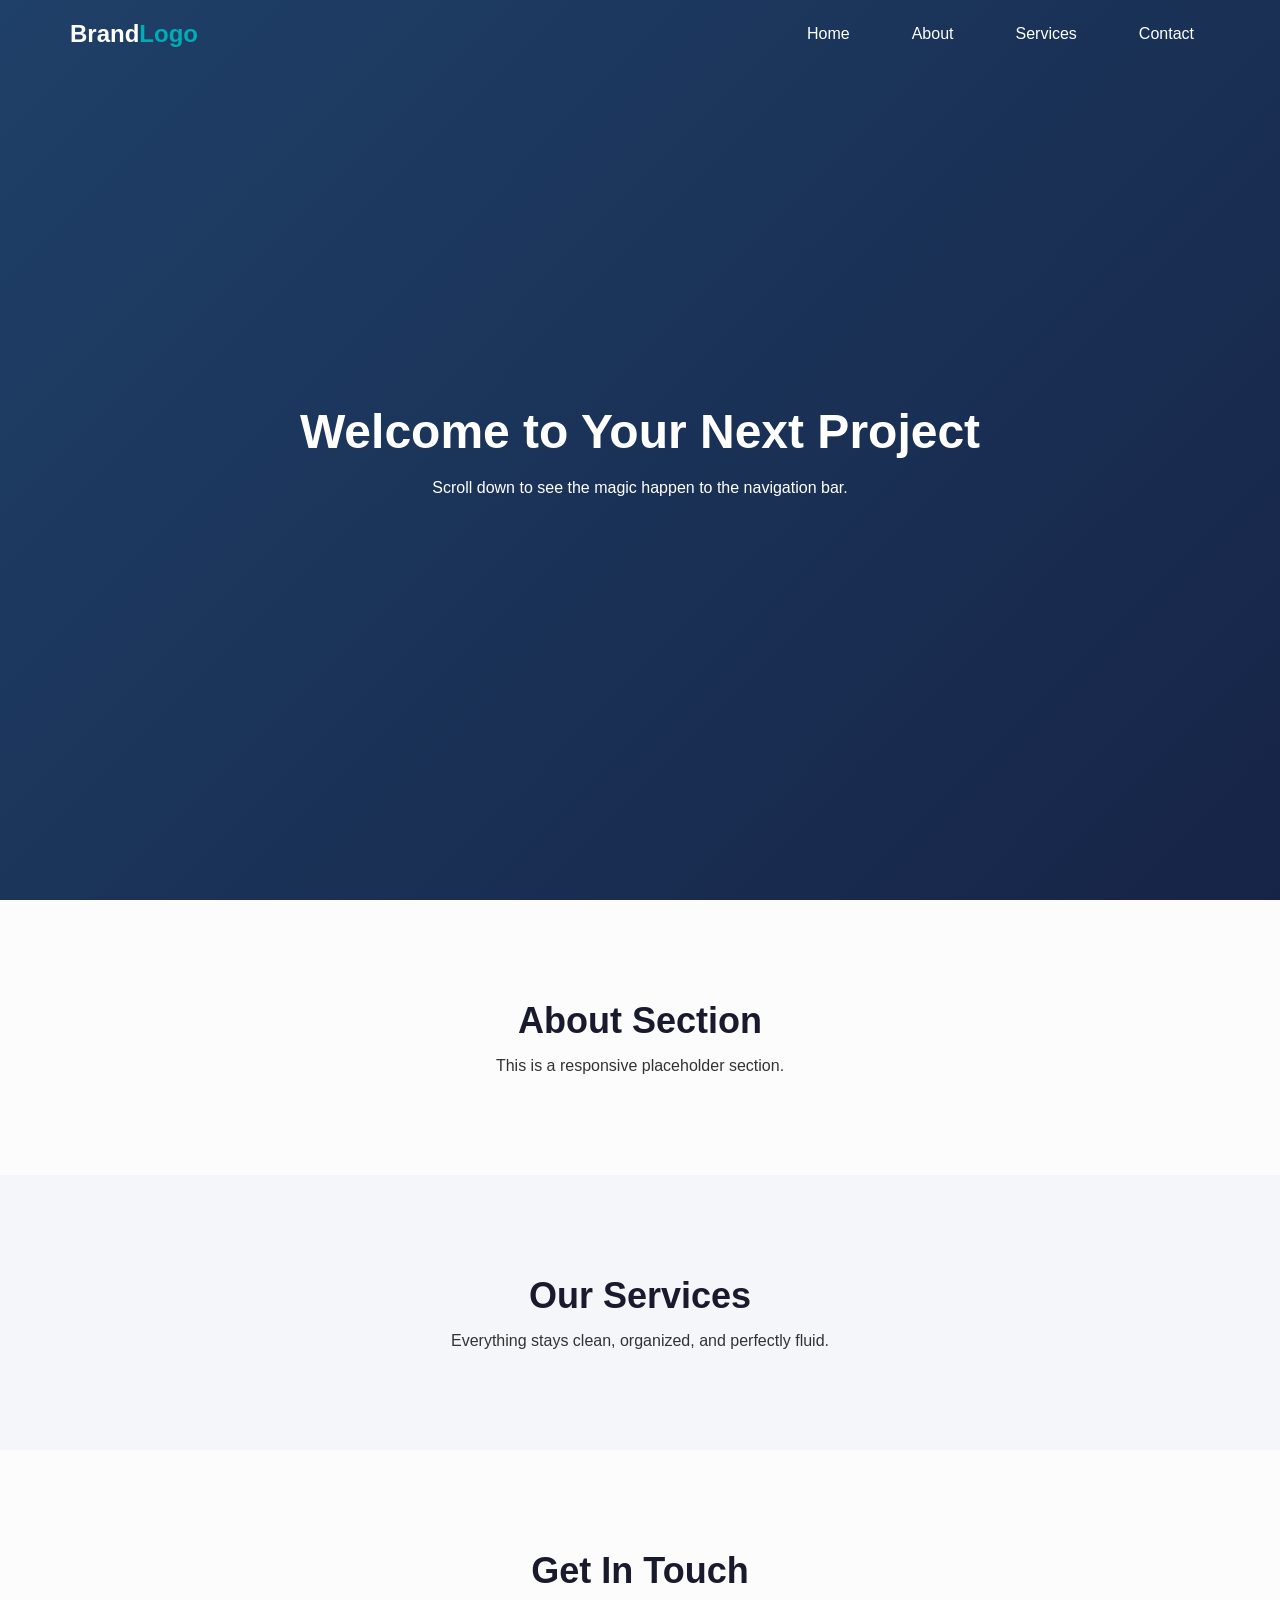
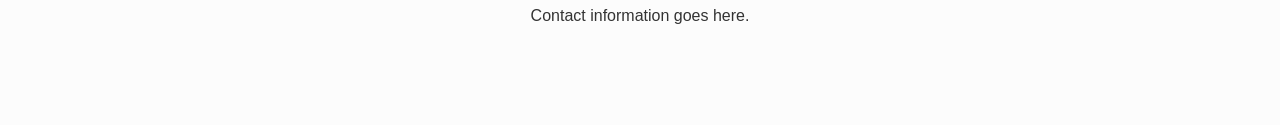
<file: index.html>
<!DOCTYPE html>
<html lang="en">
<head>
    <meta charset="UTF-8">
    <meta name="viewport" content="width=device-width, initial-scale=1.0">
    <title>Responsive Interactive Landing Page</title>
    <link rel="stylesheet" href="hello.css">
</head>
<body>

    <nav id="navbar">
        <div class="nav-container">
            <a href="#" class="logo">Brand<span>Logo</span></a>
            <ul class="nav-links">
                <li><a href="#home" class="active">Home</a></li>
                <li><a href="#about">About</a></li>
                <li><a href="#services">Services</a></li>
                <li><a href="#contact">Contact</a></li>
            </ul>
        </div>
    </nav>

    <section id="home" class="hero-section">
        <h1>Welcome to Your Next Project</h1>
        <p>Scroll down to see the magic happen to the navigation bar.</p>
    </section>

    <section id="about" class="content-section">
        <h2>About Section</h2>
        <p>This is a responsive placeholder section.</p>
    </section>

    <section id="services" class="content-section gray-bg">
        <h2>Our Services</h2>
        <p>Everything stays clean, organized, and perfectly fluid.</p>
    </section>

    <section id="contact" class="content-section">
        <h2>Get In Touch</h2>
        <p>Contact information goes here.</p>
    </section>

    <script src="hello.js"></script>
</body>
</html>
</file>
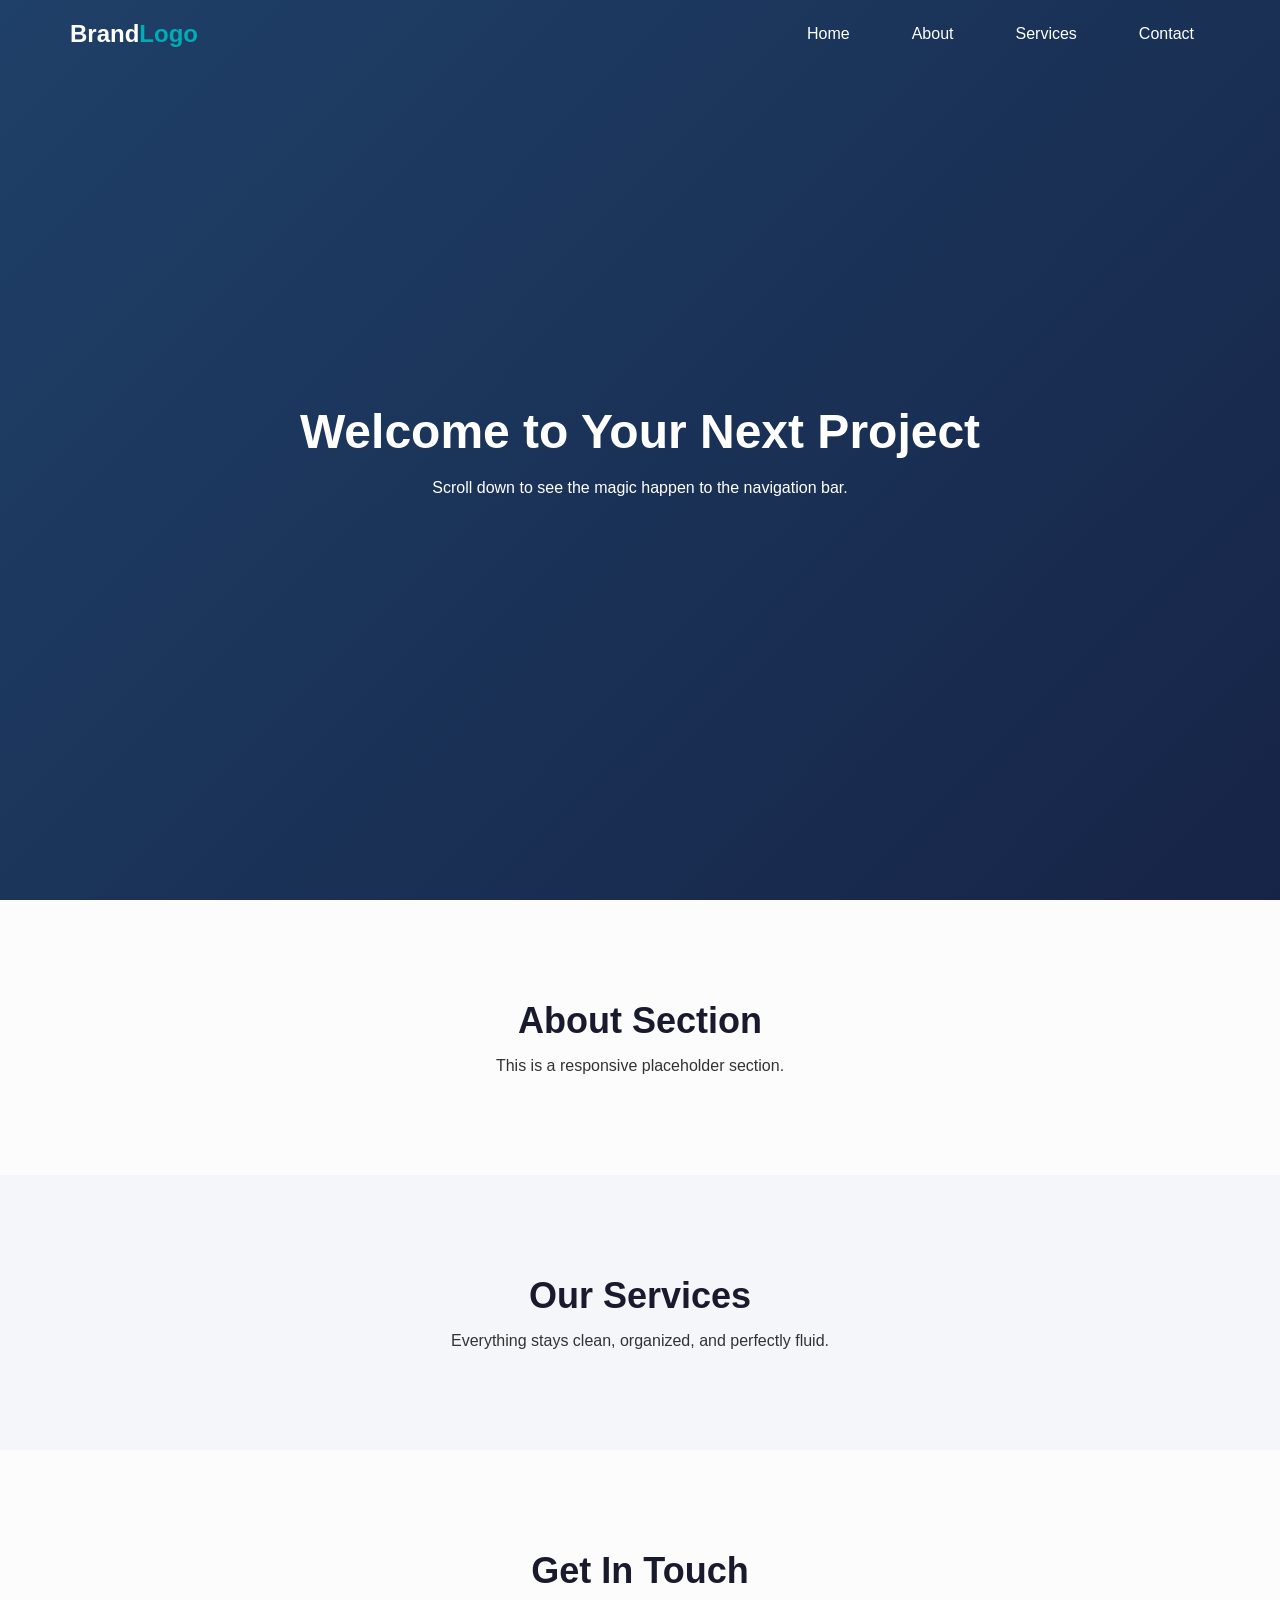
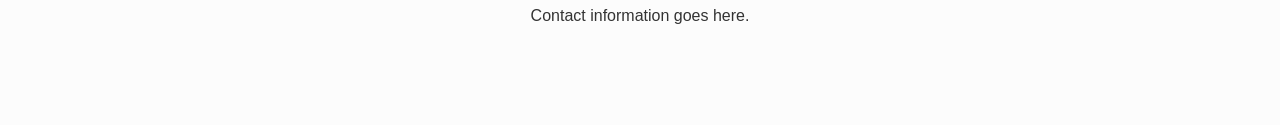
<file: hello.html>
<!DOCTYPE html>
<html lang="en">
<head>
    <meta charset="UTF-8">
    <meta name="viewport" content="width=device-width, initial-scale=1.0">
    <title>Responsive Interactive Landing Page</title>
    <link rel="stylesheet" href="hello.css">
</head>
<body>

    <nav id="navbar">
        <div class="nav-container">
            <a href="#" class="logo">Brand<span>Logo</span></a>
            <ul class="nav-links">
                <li><a href="#home" class="active">Home</a></li>
                <li><a href="#about">About</a></li>
                <li><a href="#services">Services</a></li>
                <li><a href="#contact">Contact</a></li>
            </ul>
        </div>
    </nav>

    <section id="home" class="hero-section">
        <h1>Welcome to Your Next Project</h1>
        <p>Scroll down to see the magic happen to the navigation bar.</p>
    </section>

    <section id="about" class="content-section">
        <h2>About Section</h2>
        <p>This is a responsive placeholder section.</p>
    </section>

    <section id="services" class="content-section gray-bg">
        <h2>Our Services</h2>
        <p>Everything stays clean, organized, and perfectly fluid.</p>
    </section>

    <section id="contact" class="content-section">
        <h2>Get In Touch</h2>
        <p>Contact information goes here.</p>
    </section>

    <script src="hello.js"></script>
</body>
</html>
</file>
<file: hello.css>
/* Reset and Base Styles */
* {
    margin: 0;
    padding: 0;
    box-sizing: border-box;
    font-family: 'Segoe UI', Tahoma, Geneva, Verdana, sans-serif;
    scroll-behavior: smooth;
}

body {
    background-color: #fcfcfc;
    color: #333;
}

/* --- Navigation Menu --- */
#navbar {
    position: fixed; /* Keeps the menu visible on all pages/scroll depths */
    top: 0;
    left: 0;
    width: 100%;
    z-index: 1000;
    background-color: transparent; /* Initial styling (transparent) */
    padding: 20px 0;
    transition: all 0.4s ease-in-out; /* Smooth transition for styles */
}

/* JavaScript will toggle this class on scroll */
#navbar.scrolled {
    background-color: #1a1a2e; /* Dark background on scroll */
    padding: 12px 0;
    box-shadow: 0 4px 12px rgba(0, 0, 0, 0.15);
}

.nav-container {
    max-width: 1200px;
    margin: 0 auto;
    display: flex;
    justify-content: space-between;
    align-items: center;
    padding: 0 30px;
}

.logo {
    font-size: 24px;
    font-weight: 700;
    color: #ffffff;
    text-decoration: none;
    transition: color 0.3s ease;
}

/* Adjust logo text color if navbar turns dark/light */
#navbar.scrolled .logo {
    color: #ffffff;
}
.logo span { color: #00adb5; }

.nav-links {
    display: flex;
    list-style: none;
    gap: 30px;
}

.nav-links a {
    color: #ffffff;
    text-decoration: none;
    font-size: 16px;
    font-weight: 500;
    padding: 8px 16px;
    border-radius: 4px;
    transition: all 0.3s ease; /* Smooth hover transition */
}

/* --- Interactive Hover Effects --- */
.nav-links a:hover {
    background-color: #00adb5; /* Changes background color on hover */
    color: #ffffff;            /* Changes font color on hover */
}

/* Change link text colors on scroll if needed */
#navbar.scrolled .nav-links a {
    color: #eeeeee;
}
#navbar.scrolled .nav-links a:hover {
    background-color: #ffffff;
    color: #1a1a2e;
}

/* --- Landing Page Content Sections --- */
.hero-section {
    height: 100vh;
    background: linear-gradient(135deg, #1f4068, #162447);
    display: flex;
    flex-direction: column;
    justify-content: center;
    align-items: center;
    text-align: center;
    color: white;
    padding: 0 20px;
}

.hero-section h1 {
    font-size: 48px;
    margin-bottom: 20px;
}

.content-section {
    padding: 100px 30px;
    text-align: center;
    max-width: 800px;
    margin: 0 auto;
}

.content-section h2 {
    font-size: 36px;
    margin-bottom: 15px;
    color: #1a1a2e;
}

.gray-bg {
    background-color: #f4f6f9;
    max-width: 100%;
}

/* --- Responsiveness (Mobile View) --- */
@media (max-width: 768px) {
    .nav-container {
        flex-direction: column;
        gap: 15px;
    }
    
    #navbar {
        background-color: #1a1a2e; /* Defaults to a solid color on mobile screens */
        padding: 15px 0;
    }

    .nav-links {
        gap: 15px;
    }

    .hero-section h1 {
        font-size: 32px;
    }
}
</file>
